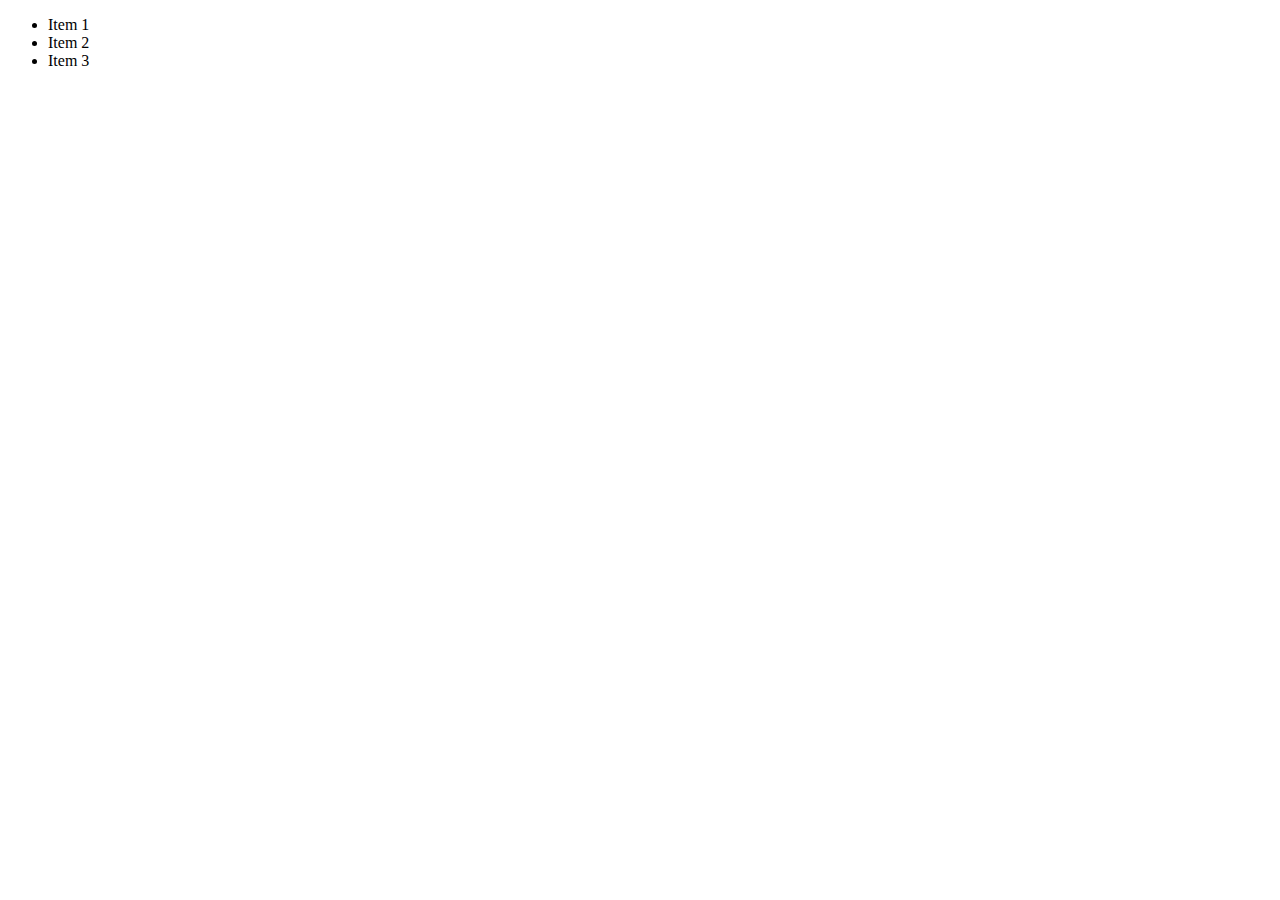
<file: arrays-01-starting-code/index.html>
<!DOCTYPE html>
<html lang="en">
  <head>
    <meta charset="UTF-8" />
    <meta name="viewport" content="width=device-width, initial-scale=1.0" />
    <meta http-equiv="X-UA-Compatible" content="ie=edge" />
    <title>Arrays & Iterables</title>
    <script src="app.js" defer></script>
    <script src="set.js" defer></script>
  </head>
  <body>
    <ul>
      <li>Item 1</li>
      <li>Item 2</li>
      <li>Item 3</li>
    </ul>
  </body>
</html>
</file>
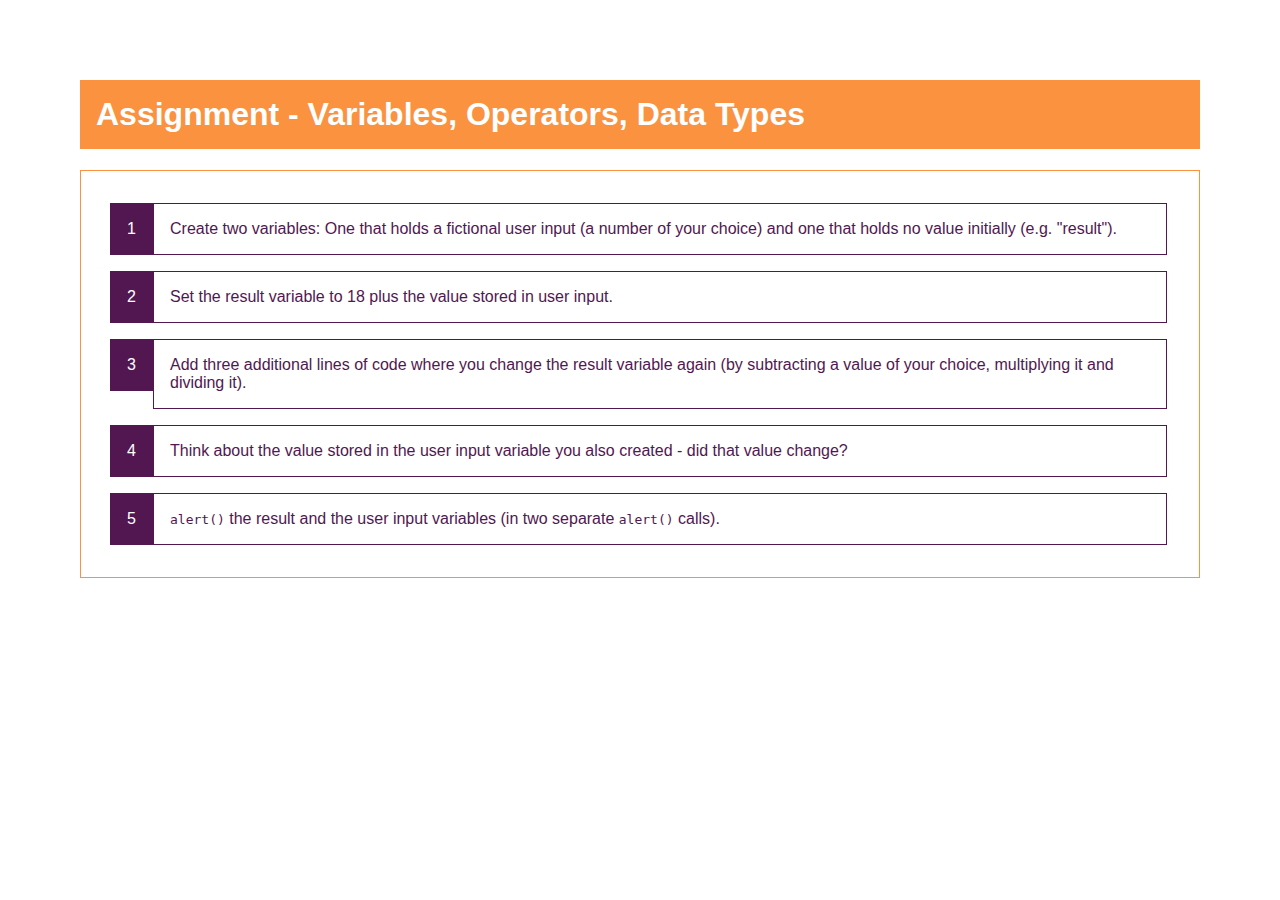
<file: basics-assignment-1-start/index.html>
<!DOCTYPE html>
<html lang="en">
  <head>
    <meta charset="UTF-8" />
    <meta name="viewport" content="width=device-width, initial-scale=1.0" />
    <meta http-equiv="X-UA-Compatible" content="ie=edge" />
    <title>Assignment - Variables, Operators, Data Types</title>
    <link rel="stylesheet" href="styles.css" />
  </head>
  <body>
    <h1>Assignment - Variables, Operators, Data Types</h1>
    <ol>
      <li>
        Create two variables: One that holds a fictional user input (a number of
        your choice) and one that holds no value initially (e.g. "result").
      </li>
      <li>
        Set the result variable to 18 plus the value stored in user input.
      </li>
      <li>
        Add three additional lines of code where you change the result variable
        again (by subtracting a value of your choice, multiplying it and
        dividing it).
      </li>
      <li>
        Think about the value stored in the user input variable you also created
        - did that value change?
      </li>
      <li>
        <code>alert()</code> the result and the user input variables (in two
        separate <code>alert()</code> calls).
      </li>
    </ol>
    <script src="assignment.js"></script>
  </body>
</html>
</file>
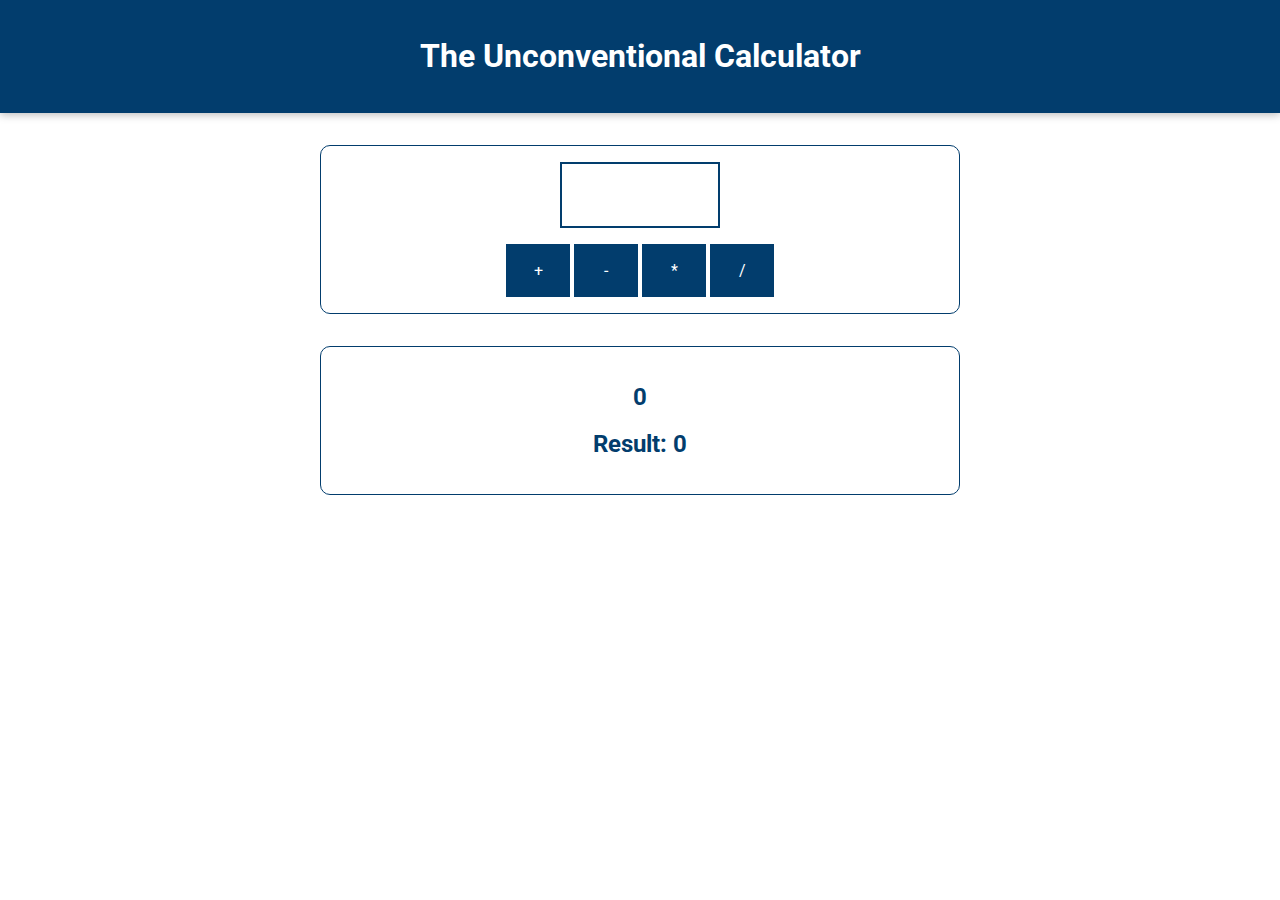
<file: calculator/index.html>
<!DOCTYPE html>
<html lang="en">
  <head>
    <meta charset="UTF-8" />
    <meta name="viewport" content="width=device-width, initial-scale=1.0" />
    <meta http-equiv="X-UA-Compatible" content="ie=edge" />
    <title>Basics</title>
    <link
      href="https://fonts.googleapis.com/css?family=Roboto:400,700&display=swap"
      rel="stylesheet"
    />
    <link rel="stylesheet" href="assets/styles/app.css" />
  </head>
  <body>
    <header>
      <h1>The Unconventional Calculator</h1>
    </header>

    <section id="calculator">
      <input type="number" id="input-number" />
      <div id="calc-actions">
        <button type="button" id="btn-add">+</button>
        <button type="button" id="btn-subtract">-</button>
        <button type="button" id="btn-multiply">*</button>
        <button type="button" id="btn-divide">/</button>
      </div>
    </section>
    <section id="results">
      <h2 id="current-calculation">0</h2>
      <h2>Result: <span id="current-result">0</span></h2>
    </section>
    <script src="assets/scripts/vendor.js"></script>
    <script src="assets/scripts/app.js"></script>
  </body>
</html>
</file>
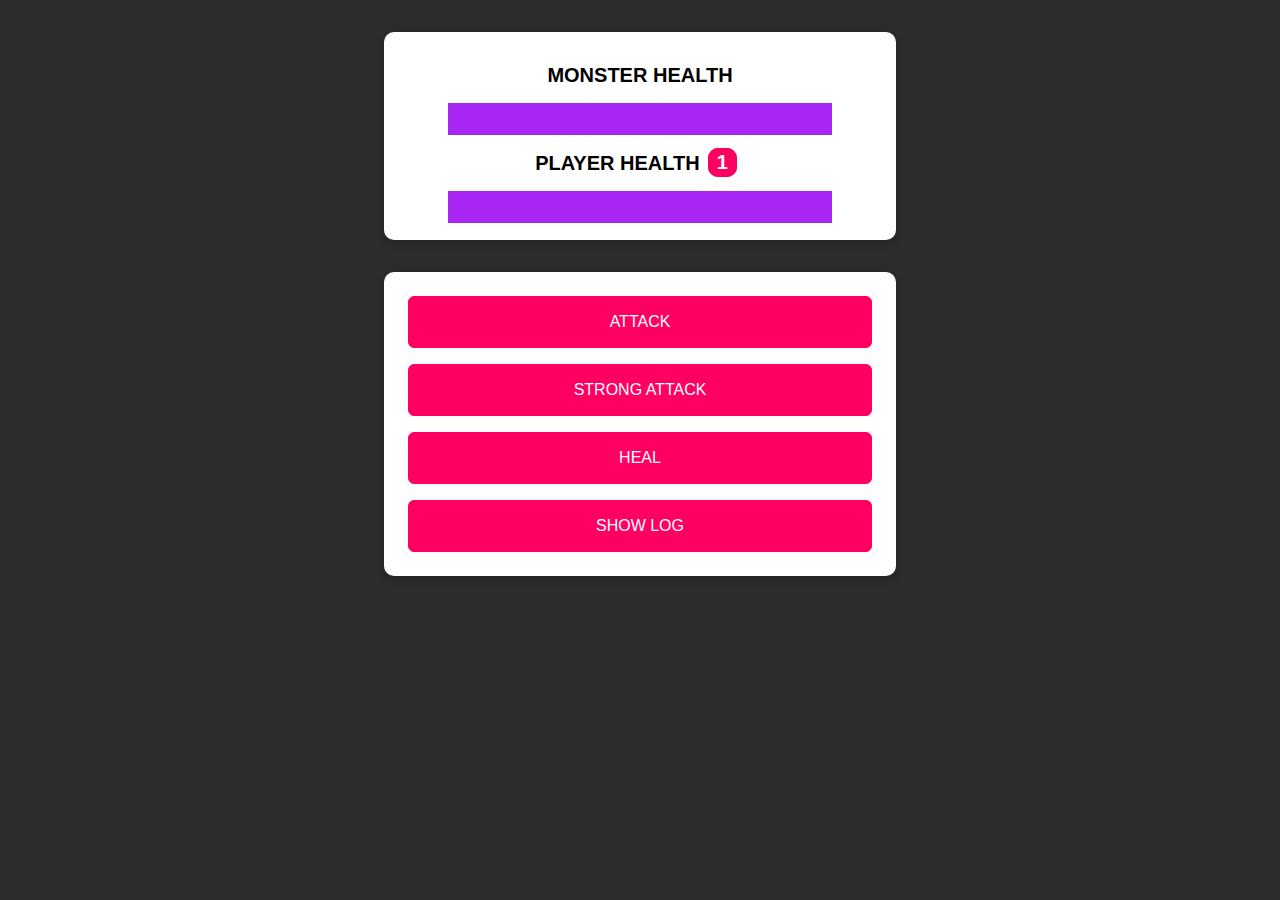
<file: control-03-monster-killer-starting-project/index.html>
<!DOCTYPE html>
<html lang="en">
  <head>
    <meta charset="UTF-8" />
    <meta name="viewport" content="width=device-width, initial-scale=1.0" />
    <meta http-equiv="X-UA-Compatible" content="ie=edge" />
    <title>Monster Killer</title>
    <link rel="stylesheet" href="assets/styles/app.css" />
    <script src="assets/scripts/vendor.js" defer></script>
    <script src="assets/scripts/app.js" defer></script>
  </head>
  <body>
    <section id="health-levels">
      <h2>MONSTER HEALTH</h2>
      <progress id="monster-health" max="100" value="100">100%</progress>
      <h2>PLAYER HEALTH<span id="bonus-life">1</span></h2>
      <progress id="player-health" max="100" value="100">100%</progress>
    </section>
    <section id="controls">
      <button id="attack-btn">ATTACK</button>
      <button id="strong-attack-btn">STRONG ATTACK</button>
      <button id="heal-btn">HEAL</button>
      <button id="log-btn">SHOW LOG</button>
    </section>
  </body>
</html>
</file>
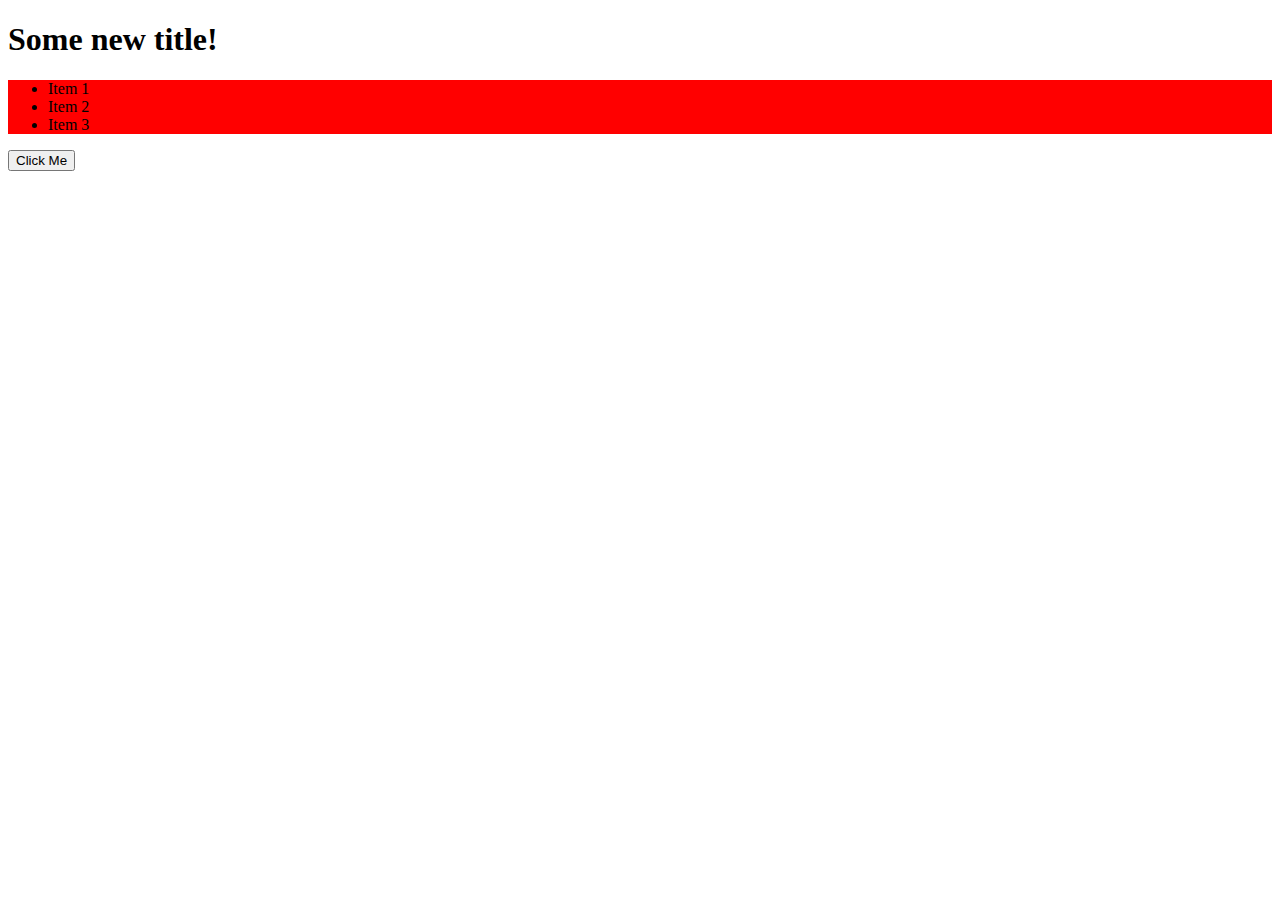
<file: dom-01-starting-code/index.html>
<!DOCTYPE html>
<html lang="en">
  <head>
    <meta charset="UTF-8" />
    <meta name="viewport" content="width=device-width, initial-scale=1.0" />
    <meta http-equiv="X-UA-Compatible" content="ie=edge" />
    <title>DOM Interaction</title>
    <script src="app.js" defer></script>
    <style>
      .red-bg {
        background-color: red;
      }
      .blue-bg {
        background-color: blue;
      }
      .visible {
        display: block;
      }
      .invisible {
        display: none;
      }
    </style>
  </head>
  <body>
    <h1 id="main-title">Some new title!</h1>
    <section class="red-bg visible">
      <ul>
        <li class="list-item">Item 1</li>
        <li class="list-item">Item 2</li>
        <li class="list-item">Item 3</li>
      </ul>
    </section>
    <button>Click Me</button>
  </body>
</html>
</file>
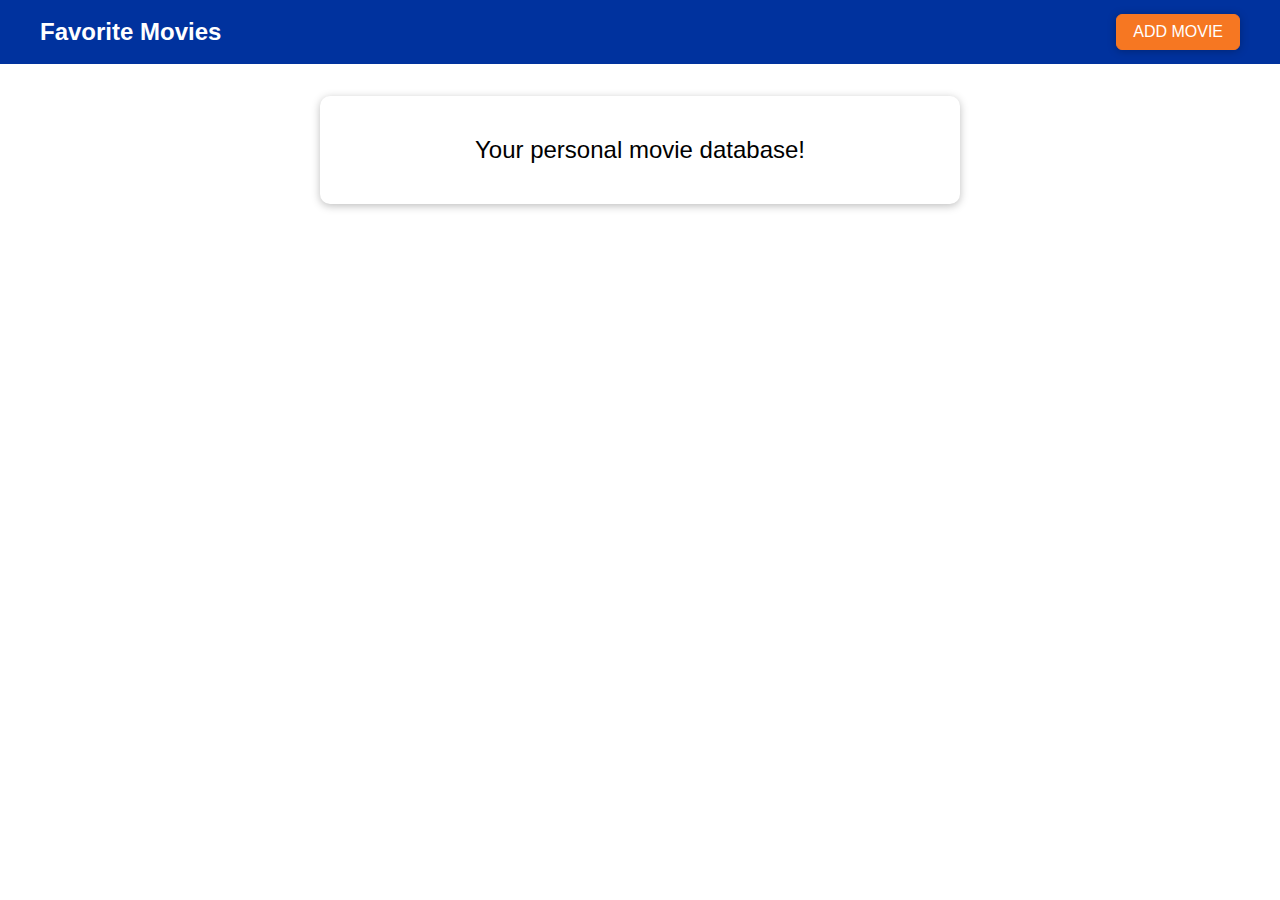
<file: dom-06-demo-project-setup/index.html>
<!DOCTYPE html>
<html lang="en">
  <head>
    <meta charset="UTF-8" />
    <meta name="viewport" content="width=device-width, initial-scale=1.0" />
    <meta http-equiv="X-UA-Compatible" content="ie=edge" />
    <title>Favorite Movies</title>
    <link rel="stylesheet" href="assets/styles/app.css" />
    <script src="assets/scripts/app.js" defer></script>
  </head>
  <body>
    <div id="backdrop"></div>
    <div class="modal" id="add-modal">
      <div class="modal__content">
        <label for="title">Movie Title</label>
        <input type="text" name="title" id="title" />
        <label for="image-url">Image URL</label>
        <input type="text" name="image-url" id="image-url" />
        <label for="rating">Your Rating</label>
        <input
          type="number"
          step="1"
          max="5"
          min="1"
          name="rating"
          id="rating"
        />
      </div>
      <div class="modal__actions">
        <button class="btn btn--passive">Cancel</button>
        <button class="btn btn--success">Add</button>
      </div>
    </div>
    <div class="modal" id="delete-modal">
      <h2 class="modal__title">Are you sure?</h2>
      <p class="modal__content">
        Are you sure you want to delete this item? This action can't be made
        undone!
      </p>
      <div class="modal__actions">
        <button class="btn btn--passive">No (Cancel)</button>
        <button class="btn btn--danger">Yes</button>
      </div>
    </div>

    <header>
      <h1>Favorite Movies</h1>
      <button class="add-movie--btn">ADD MOVIE</button>
    </header>

    <main>
      <section id="entry-text" class="card">
        <p>Your personal movie database!</p>
      </section>
      <ul id="movie-list"></ul>
    </main>
  </body>
</html>
</file>
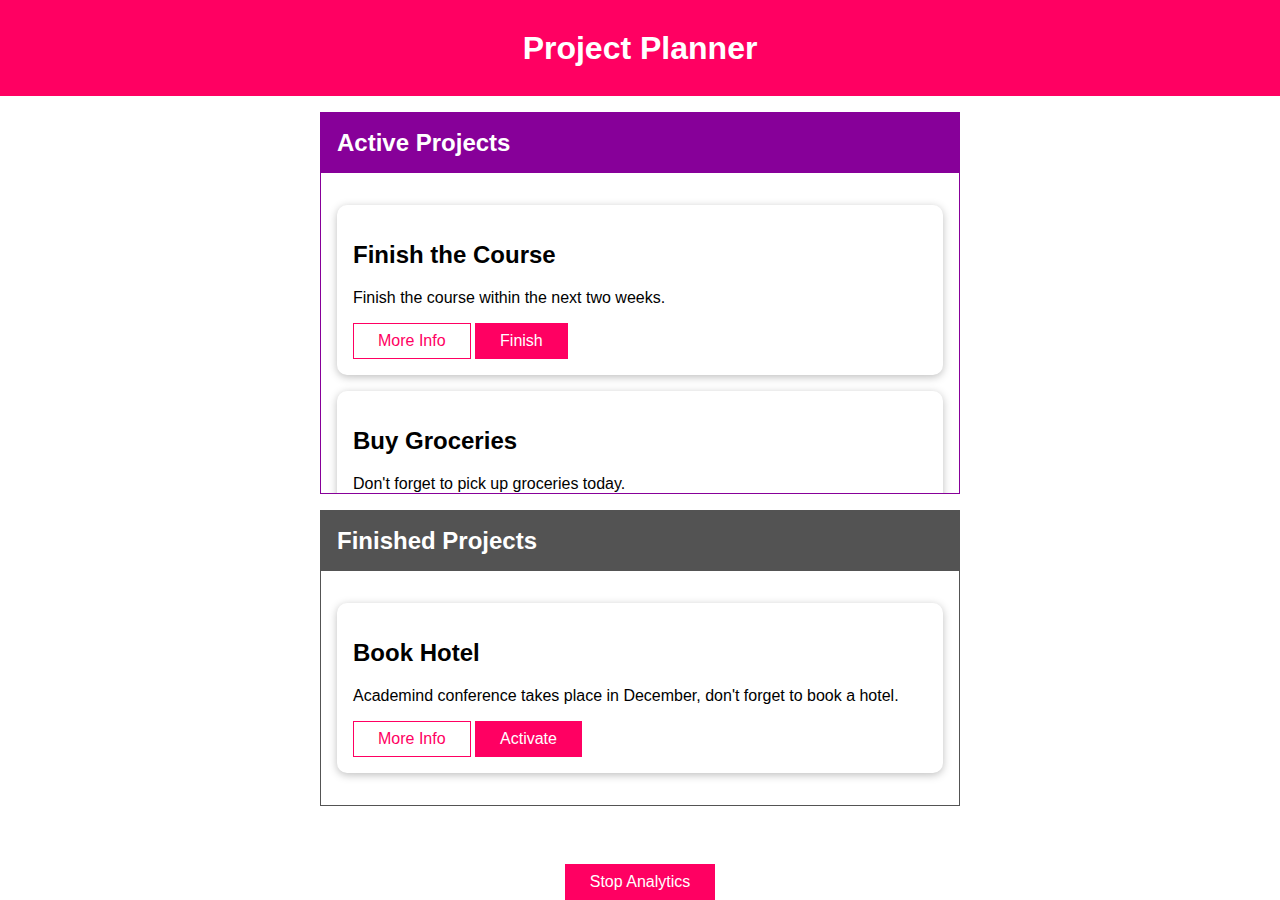
<file: events-01-starting-setup/index.html>
<!DOCTYPE html>
<html lang="en">
  <head>
    <meta charset="UTF-8" />
    <meta name="viewport" content="width=device-width, initial-scale=1.0" />
    <meta http-equiv="X-UA-Compatible" content="ie=edge" />
    <title>Project Board</title>
    <link rel="stylesheet" href="assets/styles/app.css" />
    <script src="assets/scripts/app.js" defer></script>
  </head>
  <body>
    <template id="tooltip">
      <h2>More Info</h2>
      <p></p>
    </template>
    <header id="main-header">
      <h1>Project Planner</h1>
    </header>
    <section id="active-projects">
      <header>
        <h2>Active Projects</h2>
      </header>
      <ul>
        <li
          id="p1"
          data-extra-info="Got lifetime access, but would be nice to finish it soon!"
          class="card"
        >
          <h2>Finish the Course</h2>
          <p>Finish the course within the next two weeks.</p>
          <button class="alt">More Info</button>
          <button>Finish</button>
        </li>
        <li
          id="p2"
          data-extra-info="Not really a business topic but still important."
          class="card"
        >
          <h2>Buy Groceries</h2>
          <p>Don't forget to pick up groceries today.</p>
          <button class="alt">More Info</button>
          <button>Finish</button>
        </li>
      </ul>
    </section>
    <section id="finished-projects">
      <header>
        <h2>Finished Projects</h2>
      </header>
      <ul>
        <li
          id="p3"
          data-extra-info="Super important conference! Fictional but still!"
          class="card"
        >
          <h2>Book Hotel</h2>
          <p>
            Academind conference takes place in December, don't forget to book a
            hotel.
          </p>
          <button class="alt">More Info</button>
          <button>Activate</button>
        </li>
      </ul>
    </section>
    <footer>
      <button id="stop-analytics-btn">Stop Analytics</button>
    </footer>
  </body>
</html>
</file>
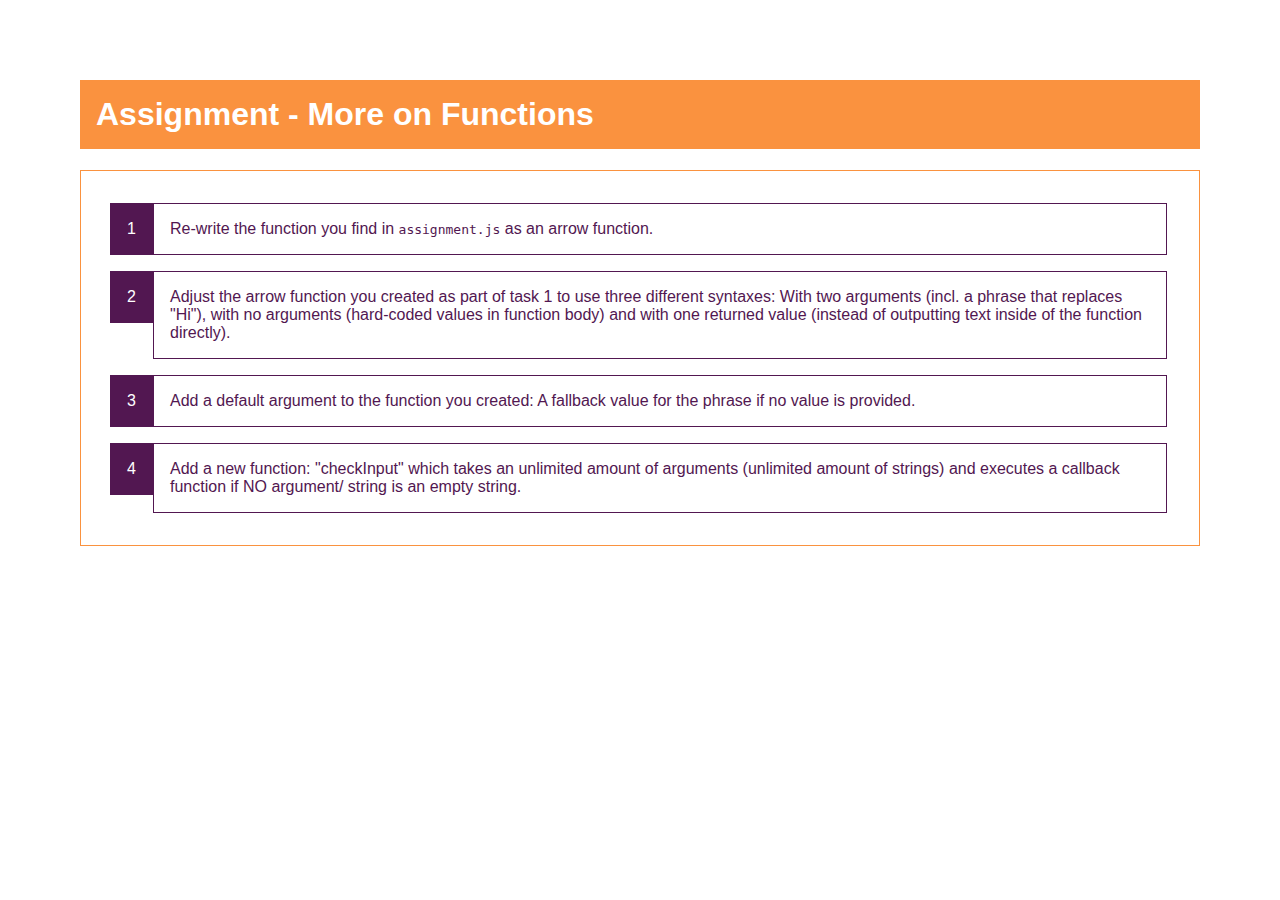
<file: exercise-4/index.html>
<!DOCTYPE html>
<html lang="en">
  <head>
    <meta charset="UTF-8" />
    <meta name="viewport" content="width=device-width, initial-scale=1.0" />
    <meta http-equiv="X-UA-Compatible" content="ie=edge" />
    <title>Assignment - More on Functions</title>
    <link rel="stylesheet" href="styles.css" />
    <script src="assignment.js" defer></script>
  </head>
  <body>
    <h1>Assignment - More on Functions</h1>
    <ol>
      <li>
        Re-write the function you find in <code>assignment.js</code> as an arrow
        function.
      </li>
      <li>
        Adjust the arrow function you created as part of task 1 to use three
        different syntaxes: With two arguments (incl. a phrase that replaces "Hi"),
        with no arguments (hard-coded values in function body) and with one returned value (instead of outputting
        text inside of the function directly).
      </li>
      <li>
        Add a default argument to the function you created: A fallback value for
        the phrase if no value is provided.
      </li>
      <li>
        Add a new function: "checkInput" which takes an unlimited amount of
        arguments (unlimited amount of strings) and executes a callback function
        if NO argument/ string is an empty string.
      </li>
    </ol>
  </body>
</html>
</file>
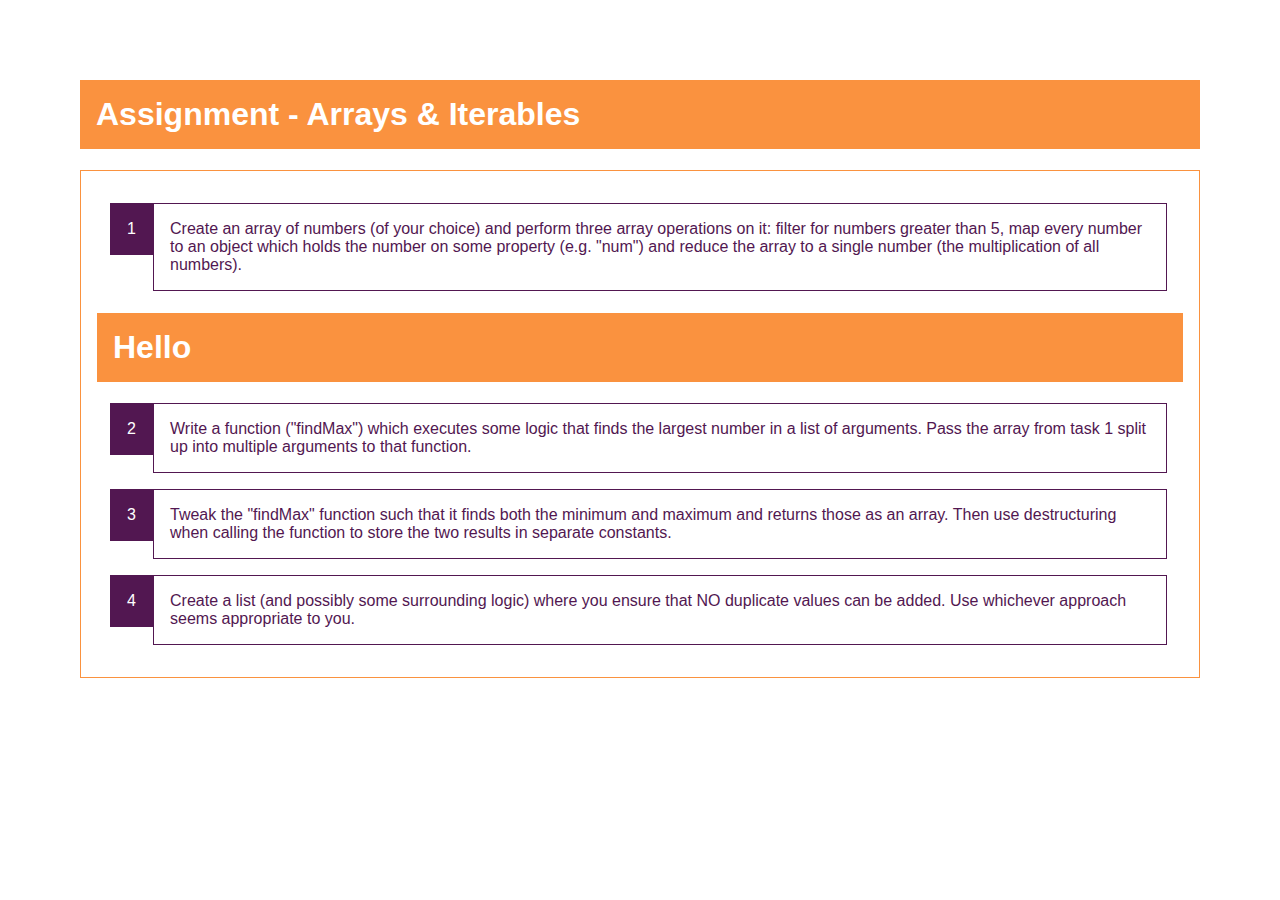
<file: exercise-6/index.html>
<!DOCTYPE html>
<html lang="en">
  <head>
    <meta charset="UTF-8" />
    <meta name="viewport" content="width=device-width, initial-scale=1.0" />
    <meta http-equiv="X-UA-Compatible" content="ie=edge" />
    <title>Assignment - Arrays & Iterables</title>
    <link rel="stylesheet" href="styles.css" />
    <script src="assignment.js" defer></script>
  </head>
  <body>
    <h1>Assignment - Arrays & Iterables</h1>
    <ol>
      <li>
        Create an array of numbers (of your choice) and perform three array
        operations on it: filter for numbers greater than 5, map every number to
        an object which holds the number on some property (e.g. "num") and
        reduce the array to a single number (the multiplication of all numbers).
      </li>
      <h1>Hello</h1>
      <li>
        Write a function ("findMax") which executes some logic that finds the
        largest number in a list of arguments. Pass the array from task 1 split
        up into multiple arguments to that function.
      </li>
      <li>
        Tweak the "findMax" function such that it finds both the minimum and
        maximum and returns those as an array. Then use destructuring when
        calling the function to store the two results in separate constants.
      </li>
      <li>
        Create a list (and possibly some surrounding logic) where you ensure
        that NO duplicate values can be added. Use whichever approach seems
        appropriate to you.
      </li>
    </ol>
  </body>
</html>
</file>
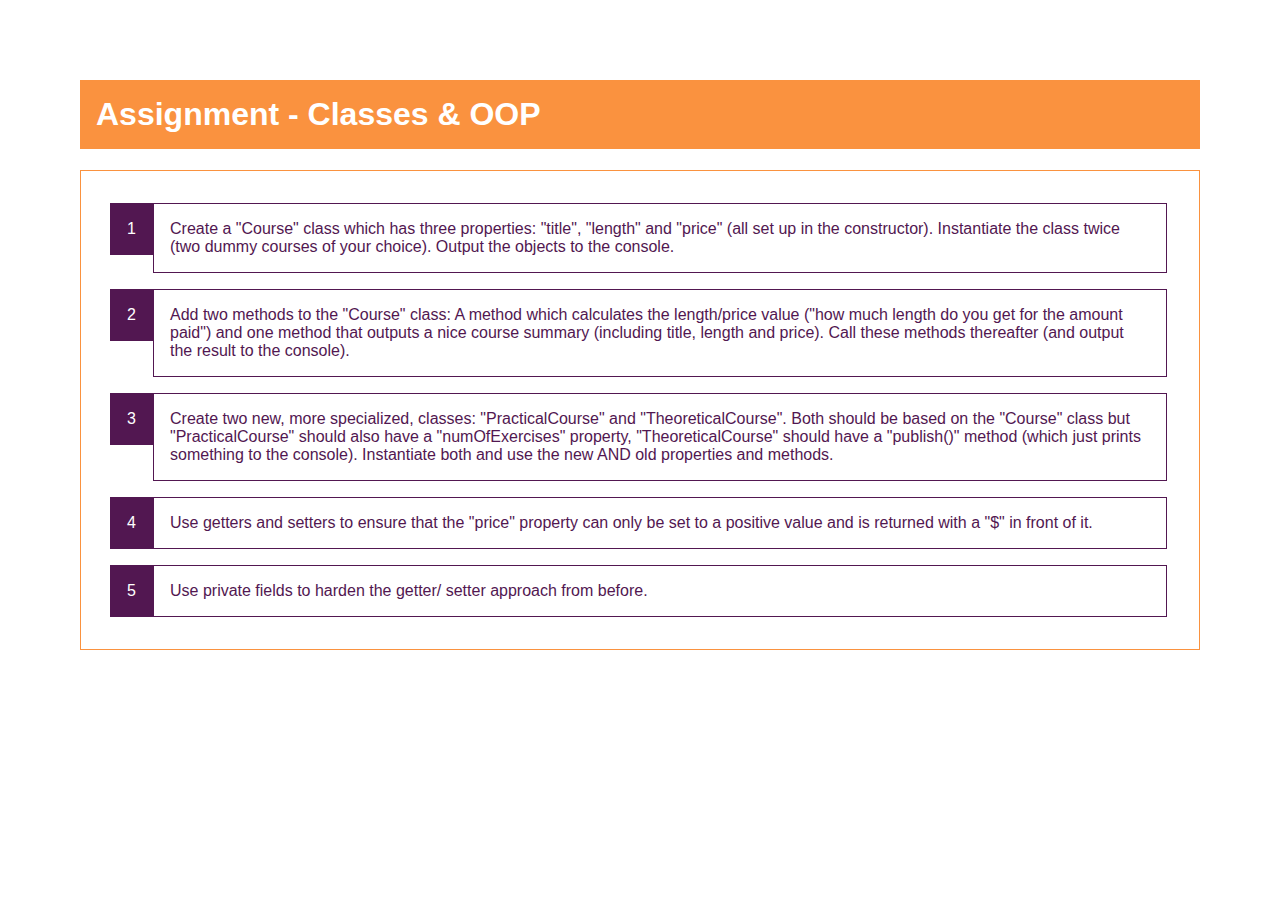
<file: exercise-7/index.html>
<!DOCTYPE html>
<html lang="en">
  <head>
    <meta charset="UTF-8" />
    <meta name="viewport" content="width=device-width, initial-scale=1.0" />
    <meta http-equiv="X-UA-Compatible" content="ie=edge" />
    <title>Assignment - Classes & OOP</title>
    <link rel="stylesheet" href="styles.css" />
    <script src="assignment.js" defer></script>
  </head>
  <body>
    <h1>Assignment - Classes & OOP</h1>
    <ol>
      <li>
        Create a "Course" class which has three properties: "title", "length"
        and "price" (all set up in the constructor). Instantiate the class twice
        (two dummy courses of your choice). Output the objects to the console.
      </li>
      <li>
        Add two methods to the "Course" class: A method which calculates the
        length/price value ("how much length do you get for the amount paid")
        and one method that outputs a nice course summary (including title,
        length and price). Call these methods thereafter (and output the result
        to the console).
      </li>
      <li>
        Create two new, more specialized, classes: "PracticalCourse" and
        "TheoreticalCourse". Both should be based on the "Course" class but
        "PracticalCourse" should also have a "numOfExercises" property,
        "TheoreticalCourse" should have a "publish()" method (which just prints
        something to the console). Instantiate both and use the new AND old
        properties and methods.
      </li>
      <li>
        Use getters and setters to ensure that the "price" property can only be
        set to a positive value and is returned with a "$" in front of it.
      </li>
      <li>
        Use private fields to harden the getter/ setter approach from before.
      </li>
    </ol>
  </body>
</html>
</file>
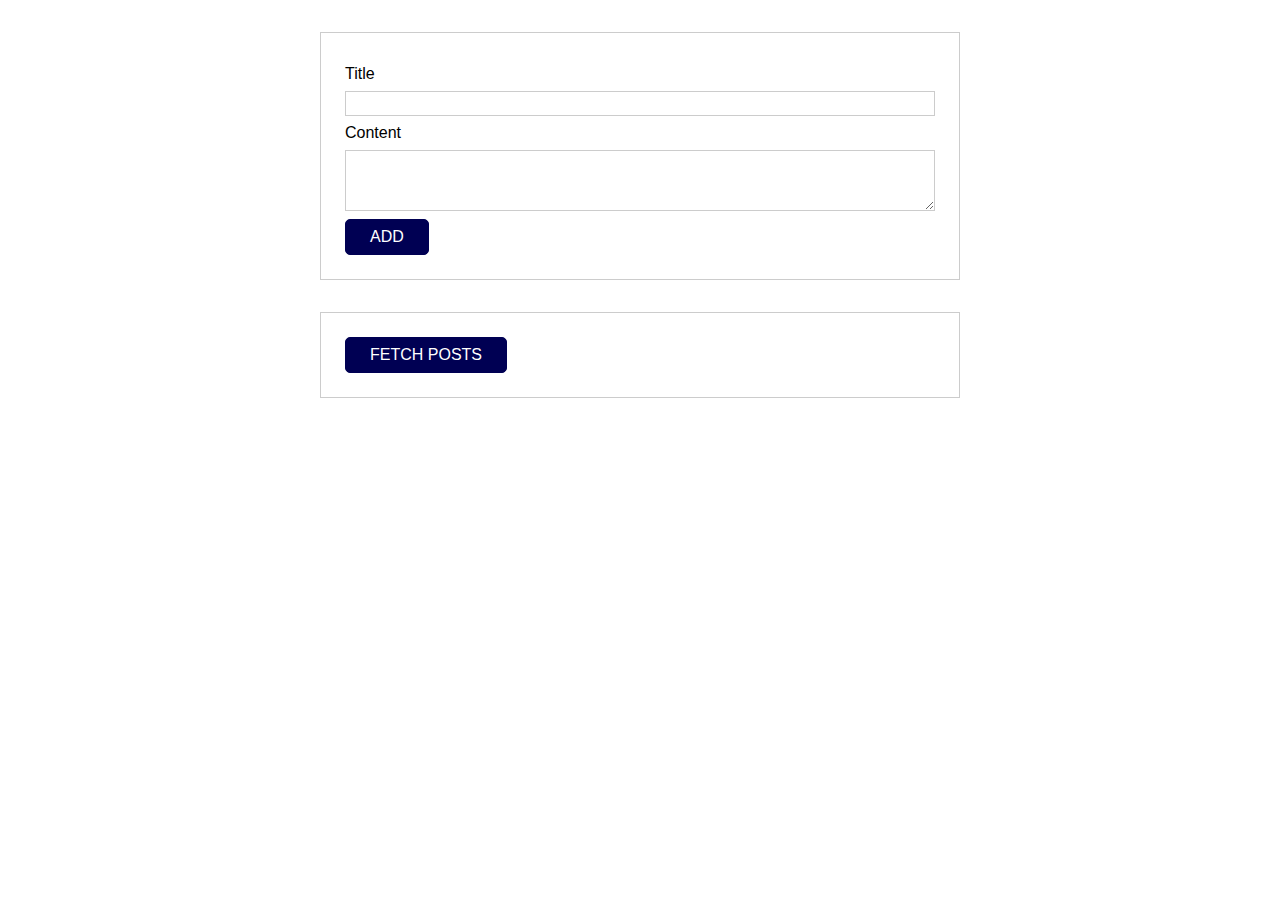
<file: http-01-starting-setup/index.html>
<!DOCTYPE html>
<html lang="en">
  <head>
    <meta charset="UTF-8" />
    <meta name="viewport" content="width=device-width, initial-scale=1.0" />
    <meta http-equiv="X-UA-Compatible" content="ie=edge" />
    <title>Http</title>
    <link rel="stylesheet" href="assets/styles/app.css" />
    <script src="assets/scripts/app.js" defer></script>
  </head>
  <body>
    <template id="single-post">
      <li class="post-item">
        <h2></h2>
        <p></p>
        <button>DELETE</button>
      </li>
    </template>
    <section id="new-post">
      <form>
        <div class="form-control">
          <label for="title">Title</label>
          <input type="text" id="title" name="title" />
        </div>
        <div class="form-control">
          <label for="content">Content</label>
          <textarea rows="3" id="content" name="body"></textarea>
        </div>
        <button type="submit">ADD</button>
      </form>
    </section>
    <section id="available-posts">
      <button>FETCH POSTS</button>
      <ul class="posts"></ul>
    </section>
  </body>
</html>
</file>
<file: calculator/assets/styles/app.css>
* {
  box-sizing: border-box;
}

html {
  font-family: 'Roboto', open-sans;
}

body {
  margin: 0;
}

header {
  background: #023d6d;
  color: white;
  padding: 1rem;
  text-align: center;
  box-shadow: 0 2px 8px rgba(0, 0, 0, 0.26);
  width: 100%;
}

#results,
#calculator {
  margin: 2rem auto;
  width: 40rem;
  max-width: 90%;
  border: 1px solid #023d6d;
  border-radius: 10px;
  padding: 1rem;
  color: #023d6d;
}

#results {
  text-align: center;
}

#calculator input {
  font: inherit;
  font-size: 3rem;
  border: 2px solid #023d6d;
  width: 10rem;
  padding: 0.15rem;
  margin: auto;
  display: block;
  color: #023d6d;
  text-align: center;
}

#calculator input:focus {
  outline: none;
}

#calculator button {
  font: inherit;
  background: #023d6d;
  color: white;
  border: 1px solid #023d6d;
  padding: 1rem;
  cursor: pointer;
}

#calculator button:focus {
  outline: none;
}

#calculator button:hover,
#calculator button:active {
  background: #084f88;
  border-color: #084f88;
}

#calc-actions button {
  width: 4rem;
}

#calc-actions {
  margin-top: 1rem;
  text-align: center;
}
</file>
<file: control-03-monster-killer-starting-project/assets/styles/app.css>
html {
  font-family: sans-serif;
}

body {
  background: #2c2c2c;
}

h2 {
  font-size: 1.25rem;
  margin: 1rem 0.5rem;
}

progress {
  -webkit-appearance: none;
  -moz-appearance: none;
  appearance: none;
  width: 80%;
  height: 2rem;
  color: #ff0062;
  border: 1px solid #a927f5;
}

progress[value]::-webkit-progress-bar,
progress[value] {
  background-color: #eee;
  box-shadow: 0 2px 5px rgba(0, 0, 0, 0.25) inset;
}

progress[value]::-webkit-progress-value {
  background-color: #a927f5;
  transition: all 0.2s ease-out;
}

progress[value]::-moz-progress-bar {
  background-color: #a927f5;
  transition: all 0.2s ease-out;
}

button {
  font: inherit;
  background: #ff0062;
  border: 1px solid #ff0062;
  color: white;
  padding: 1rem 2rem;
  border-radius: 6px;
  cursor: pointer;
  margin: 0.5rem;
}

button:focus {
  outline: none;
}

button:hover,
button:active {
  background: #a927f5;
  border-color: #a927f5;
}

#health-levels,
#controls {
  margin: 2rem auto;
  width: 30rem;
  text-align: center;
  border-radius: 10px;
  padding: 1rem;
  box-shadow: 0 2px 8px rgba(0, 0, 0, 0.25);
  background: white;
}

#controls {
  display: flex;
  flex-direction: column;
}

#bonus-life {
  font-weight: bold;
  color: white;
  background: #ff0062;
  border: 1px solid #ff0062;
  padding: 0.15rem 0.5rem;
  border-radius: 10px;
  text-align: center;
  margin: 0 0.5rem;
}
</file>
<file: dom-06-demo-project-setup/assets/styles/app.css>
* {
  box-sizing: border-box;
}

html {
  font-family: sans-serif;
}

body {
  margin: 0;
}

button:focus {
  outline: none;
}

header {
  width: 100%;
  height: 4rem;
  display: flex;
  justify-content: space-between;
  align-items: center;
  padding: 0 2.5rem;
  background: #00329e;
}

header h1 {
  margin: 0;
  color: white;
  font-size: 1.5rem;
}

header button {
  font: inherit;
  padding: 0.5rem 1rem;
  background: #f67722;
  border: 1px solid #f67722;
  color: white;
  border-radius: 6px;
  box-shadow: 0 1px 8px rgba(0, 0, 0, 0.26);
  cursor: pointer;
}

header button:hover,
header button:active {
  background: #f3cc4b;
  border-color: #f3cc4b;
  color: #995200;
}

label {
  font-weight: bold;
  margin: 0.5rem 0;
  color: #464646;
}

input {
  font: inherit;
  border: 1px solid #ccc;
  padding: 0.4rem 0.2rem;
  color: #383838;
}

input:focus {
  outline: none;
  background: #fff1c4;
}

.btn {
  font: inherit;
  padding: 0.5rem 1.5rem;
  border: 1px solid #00329e;
  background: #00329e;
  color: white;
  border-radius: 6px;
  box-shadow: 0 1px 8px rgba(0, 0, 0, 0.26);
  cursor: pointer;
  margin: 0 0.5rem;
}

.btn:hover,
.btn:active {
  background: #f67722;
  border-color: #f67722;
}

.btn--passive {
  color: #00329e;
  background: transparent;
  border: none;
  box-shadow: none;
}

.btn--passive:hover,
.btn--passive:active {
  background: #aec6f8;
}

.btn--danger {
  background: #d30808;
  color: white;
  border-color: #d30808;
}

.btn--danger:hover,
.btn--danger:active {
  background: #ff3217;
  border-color: #ff3217;
}

.modal {
  position: fixed;
  z-index: 100;
  background: white;
  border-radius: 10px;
  width: 80%;
  top: 30vh;
  left: 10%;
  box-shadow: 0 2px 8px rgba(0, 0, 0, 0.26);
  display: none;
}

.modal.visible {
  display: block;
  animation: fade-slide-in 0.3s ease-out forwards;
}

.modal .modal__title {
  margin: 0;
  padding: 1rem;
  border-bottom: 1px solid #00329e;
  background: #00329e;
  color: white;
  border-radius: 10px 10px 0 0;
}

.modal .modal__content {
  padding: 1rem;
}

.modal .modal__actions {
  padding: 1rem;
  display: flex;
  justify-content: flex-end;
}

.movie-element {
  margin: 1rem 0;
  box-shadow: 0 2px 8px rgba(0, 0, 0, 0.26);
  border-radius: 10px;
  display: flex;
}

.movie-element h2,
.movie-element p {
  font-size: 1.25rem;
  margin: 0;
}

.movie-element h2 {
  color: #383838;
  margin-bottom: 1rem;
}

.movie-element p {
  color: white;
  display: inline;
  background: #f67722;
  padding: 0.25rem 1rem;
  border-radius: 15px;
}

.movie-element__image {
  flex: 1;
  border-radius: 10px 0 0 10px;
  overflow: hidden;
}

.movie-element__image img {
  height: 100%;
  width: 100%;
  object-fit: cover;
}

.movie-element__info {
  flex: 2;
  padding: 1rem;
}

.card {
  background: white;
  border-radius: 10px;
  box-shadow: 0 2px 8px rgba(0, 0, 0, 0.26);
}

#entry-text {
  width: 40rem;
  margin: 2rem auto;
  max-width: 80%;
  padding: 1rem;
}

#entry-text p {
  font-size: 1.5rem;
  text-align: center;
}

#movie-list {
  list-style: none;
  width: 40rem;
  max-width: 90%;
  margin: 1rem auto;
  padding: 0;
}

#backdrop {
  position: fixed;
  width: 100%;
  height: 100vh;
  top: 0;
  left: 0;
  background: rgba(0, 0, 0, 0.75);
  z-index: 10;
  pointer-events: none;
  display: none;
}

#backdrop.visible {
  display: block;
  pointer-events: all;
}

#add-modal .modal__content {
  display: flex;
  flex-direction: column;
}

@media (min-width: 768px) {
  .modal {
    width: 40rem;
    left: calc(50% - 20rem);
  }
}

@keyframes fade-slide-in {
  from {
    transform: translateY(-5rem);
  }
  to {
    transform: translateY(0);
  }
}
</file>
<file: events-01-starting-setup/assets/styles/app.css>
* {
  box-sizing: border-box;
}

html {
  font-family: sans-serif;
}

body {
  margin: 0;
}

#main-header {
  width: 100%;
  height: 6rem;
  display: flex;
  justify-content: center;
  align-items: center;
  background: #ff0062;
}

#main-header h1 {
  color: white;
  margin: 0;
}

footer {
  position: absolute;
  bottom: 0;
  left: 0;
  width: 100%;
  text-align: center;
}

ul {
  list-style: none;
  margin: 0;
  padding: 0;
}

li {
  margin: 1rem 0;
}

section {
  margin: 1rem auto;
  width: 40rem;
  max-width: 90%;
}

section ul {
  padding: 1rem;
  max-height: 20rem;
  overflow: scroll;
}

section > h2 {
  color: white;
  margin: 0;
}

button {
  font: inherit;
  background: #ff0062;
  color: white;
  border: 1px solid #ff0062;
  padding: 0.5rem 1.5rem;
  cursor: pointer;
}

button.alt {
  background: white;
  color: #ff0062;
}

button:focus {
  outline: none;
}

button:hover,
button:active {
  background: #ff2579;
  border-color: #ff2579;
  color: white;
}

.card {
  border-radius: 10px;
  box-shadow: 0 2px 8px rgba(0, 0, 0, 0.26);
  padding: 1rem;
  background: white;
}

#active-projects {
  border: 1px solid #870099;
}

#active-projects > header {
  background: #870099;
  padding: 1rem;
  display: flex;
  justify-content: space-between;
  align-items: center;
}

#active-projects header h2 {
  color: white;
  margin: 0;
}

#finished-projects {
  border: 1px solid #535353;
}

#finished-projects > header {
  background: #535353;
  padding: 1rem;
  display: flex;
  justify-content: space-between;
  align-items: center;
}

#finished-projects header h2 {
  color: white;
  margin: 0;
}
</file>
<file: http-01-starting-setup/assets/styles/app.css>
* {
  box-sizing: border-box;
}

html {
  font-family: sans-serif;
}

body {
  margin: 0;
}

button {
  font: inherit;
  border: 1px solid #000053;
  color: white;
  background: #000053;
  padding: 0.5rem 1.5rem;
  border-radius: 5px;
  cursor: pointer;
}

button:focus {
  outline: none;
}

button:hover,
button:active {
  background: #12128a;
  border-color: #12128a;
}

label,
input,
textarea {
  display: block;
  margin: 0.5rem 0;
}

input,
textarea {
  width: 100%;
  font: inherit;
  padding: 0.15rem 0.25rem;
  border: 1px solid #ccc;
}

input:focus,
textarea:focus {
  outline: none;
  border-color: #000053;
}

section {
  width: 40rem;
  max-width: 90%;
  margin: 2rem auto;
  border: 1px solid #ccc;
  padding: 1.5rem;
}

.form-control {
  margin: 0.5rem 0;
}

.posts {
  list-style: none;
  margin: 0;
  padding: 0;
}

.post-item {
  margin: 1rem 0;
  box-shadow: 0 2px 6px rgba(0, 0, 0, 0.26);
  padding: 1rem;
}

.post-item h2,
.post-item p {
  margin: 0.5rem 0;
}

.post-item h2 {
  font-size: 1.5rem;
  color: #414141;
}

.post-item button {
  border-color: #920101;
  background: #920101;
}

.post-item button:hover,
.post-item button:active {
  border-color: #dd2929;
  background: #dd2929;
}
</file>
<file: basics-assignment-1-start/styles.css>
html {
  font-family: sans-serif;
}

body {
  margin: 5rem;
  color: #521751;
}

h1 {
  background: #fa923f;
  color: white;
  padding: 1rem;
}

ol {
  counter-reset: list-counter;
  list-style: none;
  margin: 0;
  padding: 1rem;
  border: 1px solid #fa923f;
}

li {
  counter-increment: list-counter;
  padding: 1rem;
  margin: 1rem 1rem 1rem 3.5rem;
  border: 1px solid #521751;
  position: relative;
}

li:before {
  content: counter(list-counter);
  margin-right: 0.5rem;
  padding: 1rem;
  background: #521751;
  color: white;
  position: absolute;
  left: -2.75rem;
  top: -1px;
  border: 1px solid #521751;
}

li:hover,
li:active {
  border-color: #fa923f;
  color: white;
  background: #fa923f;
}
</file>
<file: exercise-4/styles.css>
html {
  font-family: sans-serif;
}

body {
  margin: 5rem;
  color: #521751;
}

h1 {
  background: #fa923f;
  color: white;
  padding: 1rem;
}

ol {
  counter-reset: list-counter;
  list-style: none;
  margin: 0;
  padding: 1rem;
  border: 1px solid #fa923f;
}

li {
  counter-increment: list-counter;
  padding: 1rem;
  margin: 1rem 1rem 1rem 3.5rem;
  border: 1px solid #521751;
  position: relative;
}

li:before {
  content: counter(list-counter);
  margin-right: 0.5rem;
  padding: 1rem;
  background: #521751;
  color: white;
  position: absolute;
  left: -2.75rem;
  top: -1px;
  border: 1px solid #521751;
}

li:hover,
li:active {
  border-color: #fa923f;
  color: white;
  background: #fa923f;
}
</file>
<file: exercise-6/styles.css>
html {
  font-family: sans-serif;
}

body {
  margin: 5rem;
  color: #521751;
}

h1 {
  background: #fa923f;
  color: white;
  padding: 1rem;
}

ol {
  counter-reset: list-counter;
  list-style: none;
  margin: 0;
  padding: 1rem;
  border: 1px solid #fa923f;
}

li {
  counter-increment: list-counter;
  padding: 1rem;
  margin: 1rem 1rem 1rem 3.5rem;
  border: 1px solid #521751;
  position: relative;
}

li:before {
  content: counter(list-counter);
  margin-right: 0.5rem;
  padding: 1rem;
  background: #521751;
  color: white;
  position: absolute;
  left: -2.75rem;
  top: -1px;
  border: 1px solid #521751;
}

li:hover,
li:active {
  border-color: #fa923f;
  color: white;
  background: #fa923f;
}
</file>
<file: exercise-7/styles.css>
html {
  font-family: sans-serif;
}

body {
  margin: 5rem;
  color: #521751;
}

h1 {
  background: #fa923f;
  color: white;
  padding: 1rem;
}

ol {
  counter-reset: list-counter;
  list-style: none;
  margin: 0;
  padding: 1rem;
  border: 1px solid #fa923f;
}

li {
  counter-increment: list-counter;
  padding: 1rem;
  margin: 1rem 1rem 1rem 3.5rem;
  border: 1px solid #521751;
  position: relative;
}

li:before {
  content: counter(list-counter);
  margin-right: 0.5rem;
  padding: 1rem;
  background: #521751;
  color: white;
  position: absolute;
  left: -2.75rem;
  top: -1px;
  border: 1px solid #521751;
}

li:hover,
li:active {
  border-color: #fa923f;
  color: white;
  background: #fa923f;
}
</file>
